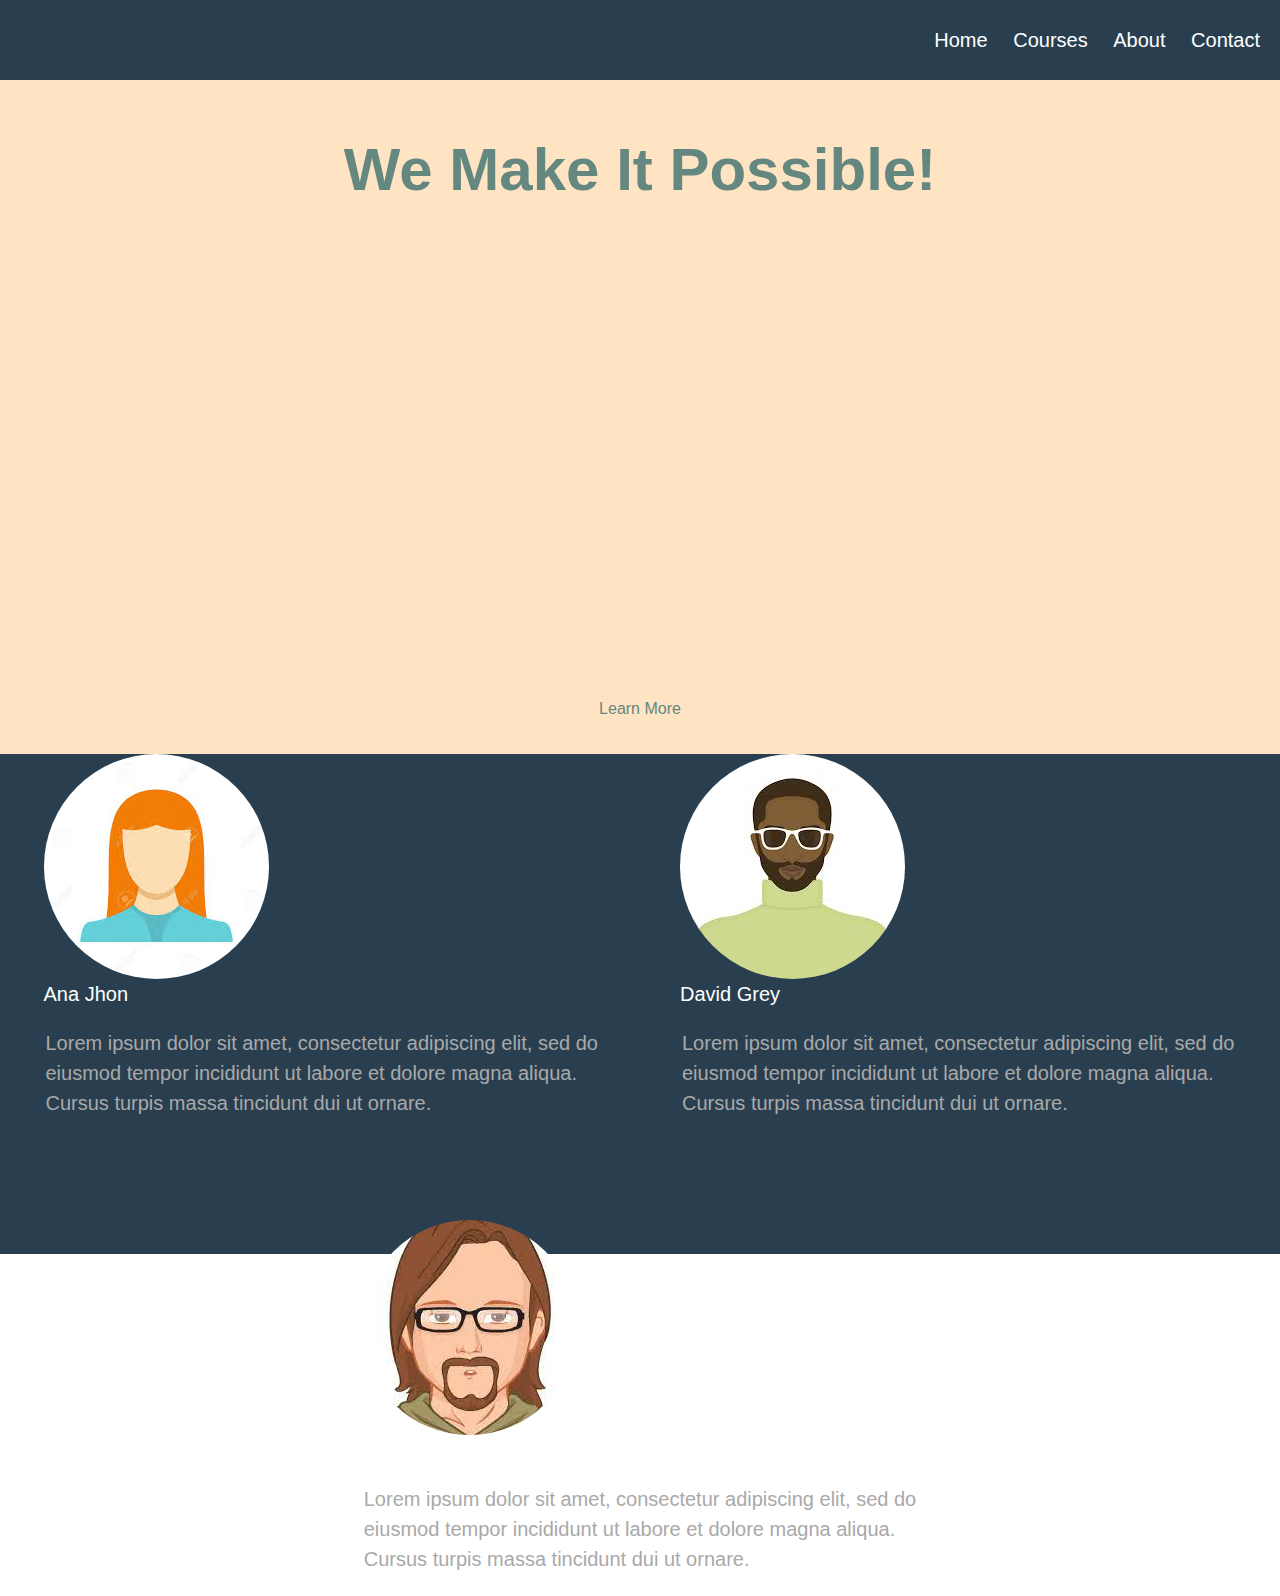
<file: about.html>
<!DOCTYPE html>
<html lang="en">
<head>
    <meta charset="UTF-8">
    <meta http-equiv="X-UA-Compatible" content="IE=edge">
    <meta name="viewport" content="width=device-width, initial-scale=1.0">
    <link rel="preconnect" href="https://fonts.gstatic.com" crossorigin>
<link href="https://fonts.googleapis.com/css2?family=Roboto:wght@100&display=swap" 
rel="stylesheet">
    <link rel="stylesheet" href="main.css">
    <title>Document</title>
</head>
<body>
    <section>
    <div class="nav">
        <div class=" container" id="container">
            <nav>
                <ul>
                    <li><a href="index.html">Home</a></li>
                    <li><a href="courses.html">Courses</a></li>
                    <li><a href="about.html">About</a></li>
                    <li><a href="contact.html">Contact</a></li>
                </ul>
            </nav>
        </div>
        
    </div>
    
        <div class="abcontainer">
            <div class="abh3">
                <h2>We Make It Possible!</h2>
            </div>
            <div class="iframe">
                <div>
                    <iframe class="iframe" width="600" height="415" src="https://www.youtube.com/embed/tPrX-jtVnzk" title="YouTube video player" frameborder="0" allow="accelerometer; 
              autoplay; clipboard-write; encrypted-media; gyroscope; picture-in-picture" allowfullscreen>
                </iframe>
                </div>
               
                <a href="#" class="bt">Learn More</a>
             <div>
        </div>
    </div>
</section>
      <section id="botsection">
          <div class="testimonials">
              
              <img src="[data-uri]" alt="">
              <h3>Ana Jhon</h3>
             <p>Lorem ipsum dolor sit amet, consectetur adipiscing elit, sed do <br>eiusmod tempor incididunt ut 
                labore et dolore magna aliqua.<br> Cursus turpis massa tincidunt dui ut ornare.</p>
                </div>
                <div class="testimonials">
                   <img src="[data-uri]" alt="">
                   <h3>David Grey</h3>
                   <p>Lorem ipsum dolor sit amet, consectetur adipiscing elit, sed do <br>eiusmod tempor incididunt ut 
                    labore et dolore magna aliqua.<br> Cursus turpis massa tincidunt dui ut ornare.</p>
                </div>
                <div class="testimonials">
                    <img src="[data-uri]" alt="">
                      <h3>William Dave</h3>
                    <p>Lorem ipsum dolor sit amet, consectetur adipiscing elit, sed do <br>eiusmod tempor incididunt ut 
                    labore et dolore magna aliqua.<br> Cursus turpis massa tincidunt dui ut ornare.</p>
                </div>
                
          </div>
      </section>
</body>
</html>
</file>
<file: main.css>
html,body{
    margin:0;
    padding: 0;
    
}
body{
    font-family: 'Robot', sans-serif;
    font-weight: 100;
}
/* Custom Home */
.container{
margin:0 auto;
max-width:940px;
padding:0 10px;
}
.header{
background: url(https://images.unsplash.com/photo-1523297428500-14eaf71c6840?ixlib=rb-1.2.1&ixid=MnwxMjA3fDB8MHxwaG90by1wYWdlfHx8fGVufDB8fHx8&auto=format&fit=crop&w=4470&q=80)no-repeat center center;
background-size: cover;
height: 800px;
text-align:center;
}
.header .container{
position: relative;
top: 200px;
}
.header h1{
color:#fff;
line-height: 100px;
font-size:80px;
margin-top:0;
margin-bottom: 80px;
}
#title{
color:teal;
font-size: 36px;
font-family:'verdana', sans-serif;

}
@media(min-width:850px){
    .header h1{
        font-size:120px;
    }
}
.header p{
color:gray;
font-weight: 500;
letter-spacing: 8px;
margin-bottom: 40px;
margin-top: 0;
text-transform: uppercase;
}
.btn{
color:#fff;
background: #000;
padding: 10px 40px;
text-decoration: none;
transition:  .5s;
}

.nav{
background:#293f50;
height: 80px;

}
.nav ul{
height: 80px;
margin: 0 auto;
padding: 0;
}
.nav ul li {

display: inline-block;
height:80px;
line-height: 80px;
list-style-type: none;
padding: 0px 10px;
transition: backgrond .5s;
}
.nav ul li a{
color: #fff;
text-decoration: none;

}
@media(min-width:550px){
    .nav{
        width:100%;
        
        
        
    }
}
#container{
float:right;
font-size: 20px;
}
.btn:hover,.nav ul li a:hover{
    background: #117bff;
    cursor:pointer;
    transition: .5s;
    
}

.main .container{
    margin: 80px auto;
}
.main img{
float:left;
margin:5px 80px 50px 0;
}
.jumbotron{
background: url(https://images.unsplash.com/photo-1578364249730-0c4ee16426fa?crop=entropy&cs=tinysrgb&fm=jpg&ixlib=rb-1.2.1&q=60&raw_url=true&ixid=MnwxMjA3fDB8MHxzZWFyY2h8NjN8fHBob3RvJTIwYmFja2dyb3VuZHxlbnwwfHwwfHw%3D&auto=format&fit=crop&w=800)center center;
background-size: cover;
height: 600px;
}
.jumbotron .container{
    position:relative ;
    top: 200px;
}
.jumbotron h2{
color: #fff;
text-align: right;
}
.jumbotron p{
color: #fff;
text-align: right;
}
.jumbotron .btn{
margin: 10px 0 0;
float: right;
}
.footer{
background: #293f50;
height: 100px;
padding-bottom:50px;
}
.footer p{
color: #fff;
font-size: 14px;
height: 80px;
line-height: 80px;
margin: 0;
opacity: 0.25;
}
@media(max-width:500px){
    .hader h1{
        font-size:50px;
        line-height: 64px;
    }
   .main, .jumbotron{
       padding: 0 30px;
   }
   .main img{
       width:100%
   }
   #container{
       max-width: 100%;
   }
}
/* Custom Courses */
section{
background:#D1D4C9;
max-width: 100%;

}
#box1{
width:500px;
height: auto;
}
#box2{
width: 500px;
height:auto;

}
h3{
 color:#648880; 
 font-size: 20px;
 letter-spacing: 1.5;  
}
.showcase{
display: flex;
flex-direction: row;
flex-wrap: wrap;
align-items: center;
justify-content: center;
}
tr td{
text-align: center;
padding: 15px;
font-size: 22px;
font-weight: 500;
}
@media(max-width:550px){
    .flex-items{
    display: flex;
    flex-wrap: wrap;
    
    }

}
table{
border-top: 1px dashed grey;
}
table:hover{
    color: #fff;
}
.cofooter{
color: white;
background-color: #293f50;
height:600px;
padding-top: 100px;
padding-bottom: 50px;
text-align: center;
}

.cofooter p{
    font-size: 40px;
    line-height: 100px;
    margin: 0;
}
.btns{
    color:#000;
    font-weight: 500;
    background:#fff;
    padding: 10px 40px;
    text-decoration: none;
    transition:  .5s;
    }
.btns:hover{
    background: #117bff;
    cursor:pointer;
    transition: .5s;
}
/* about */
.abh3{
text-align: center;
font-size: 40px
}
.abcontainer{
background: bisque;
padding:5px;
}
.abcontainer h2{
    color:#648880; 
}
.iframe{
display: flex;
flex-direction: column;
align-items: center;
justify-content: center;
}
.bt{
padding: 10px 40px;
line-height: 2.5;
text-decoration: none;
color:#648880; 
font-weight: bolder;
margin: 10px;
}
.bt:hover{
    background: #000;
    cursor:pointer;
    transition: .5s;
}
#botsection {

background:#293f50;
max-width:100%;
height: 500px;

}
#botsection{
display: flex;
flex-direction:row;
flex-wrap: wrap;
justify-content: center;
align-items: center;
gap:5rem;
}
@media(max-width:550px){
    .testimonials{
    display: flex;
    flex-wrap: wrap;
    background:#293f50;
    
    }
}


.testimonials h3{
color: white;
font-weight: normal;
margin: 80px;
 margin: 0;
}
.testimonials img {

border-radius: 50%
}
.testimonials p{
    color:darkgray;
    line-height: 1.5;
}
/* Contact */
.row-alt{
background:#000;
}
#top-container {
    margin: 0;
    padding: 0;
    line-height: 1.5;
    
}
p{
color:grey;
line-height: 1.5;
font-size: 20px;
padding: 2px;
}
h5{
color:#8c6b48;
font-size: 40px;
font-family: Arial, Helvetica, sans-serif;
font-weight: 100;
padding: 0;

}
.row-alt{
display: flex;
justify-content: center;
gap: 3rem;
padding: 0;
}
#social{
background:#000;
display: flex;
flex-direction: row;
justify-content: center;
height: 100px;

}


.fa-facebook{
    color: #117bff;
    font-size: 26px;
    
}
.fa-linkedin{
    color: #117bff;
    font-size: 26px;
}
.fa-twitter{
    color: #117bff;
    font-size: 26px;
}
.fa-instagram{
    color:rgba(blue, orange ,white);
    font-size: 26px
}
.fa-github{
color: #fff;
font-size: 26px;
}
.socimedia a{
  
  margin: 10px;
  padding: 10px;
  text-decoration: none;
  display: inline-block;
  
}
 
.socimedia a:hover{
    background:red;
    cursor:pointer;
    
}
 /*
 a:before{
    content: "";
    background-color:#8c6b48;
    z-index: -1; 
    transform: scale(0);
    transition: transform 0.5s ease-in-out;
}
 a:hover:before,
 a:focus:before{
transform: scale(1);
}
*/
#mainfooter{
    max-width: 100%;
    height: auto;
    background:#293f50;
}
#mainfooter p{
    opacity: 0.5;
    margin: 0;
    padding-bottom: 5px;
    opacity:0.25;
}
 .container span{
opacity:0.90;
}
@media(max-width:350px){
    .container{
        max-width:100%;
    }
}
</file>
